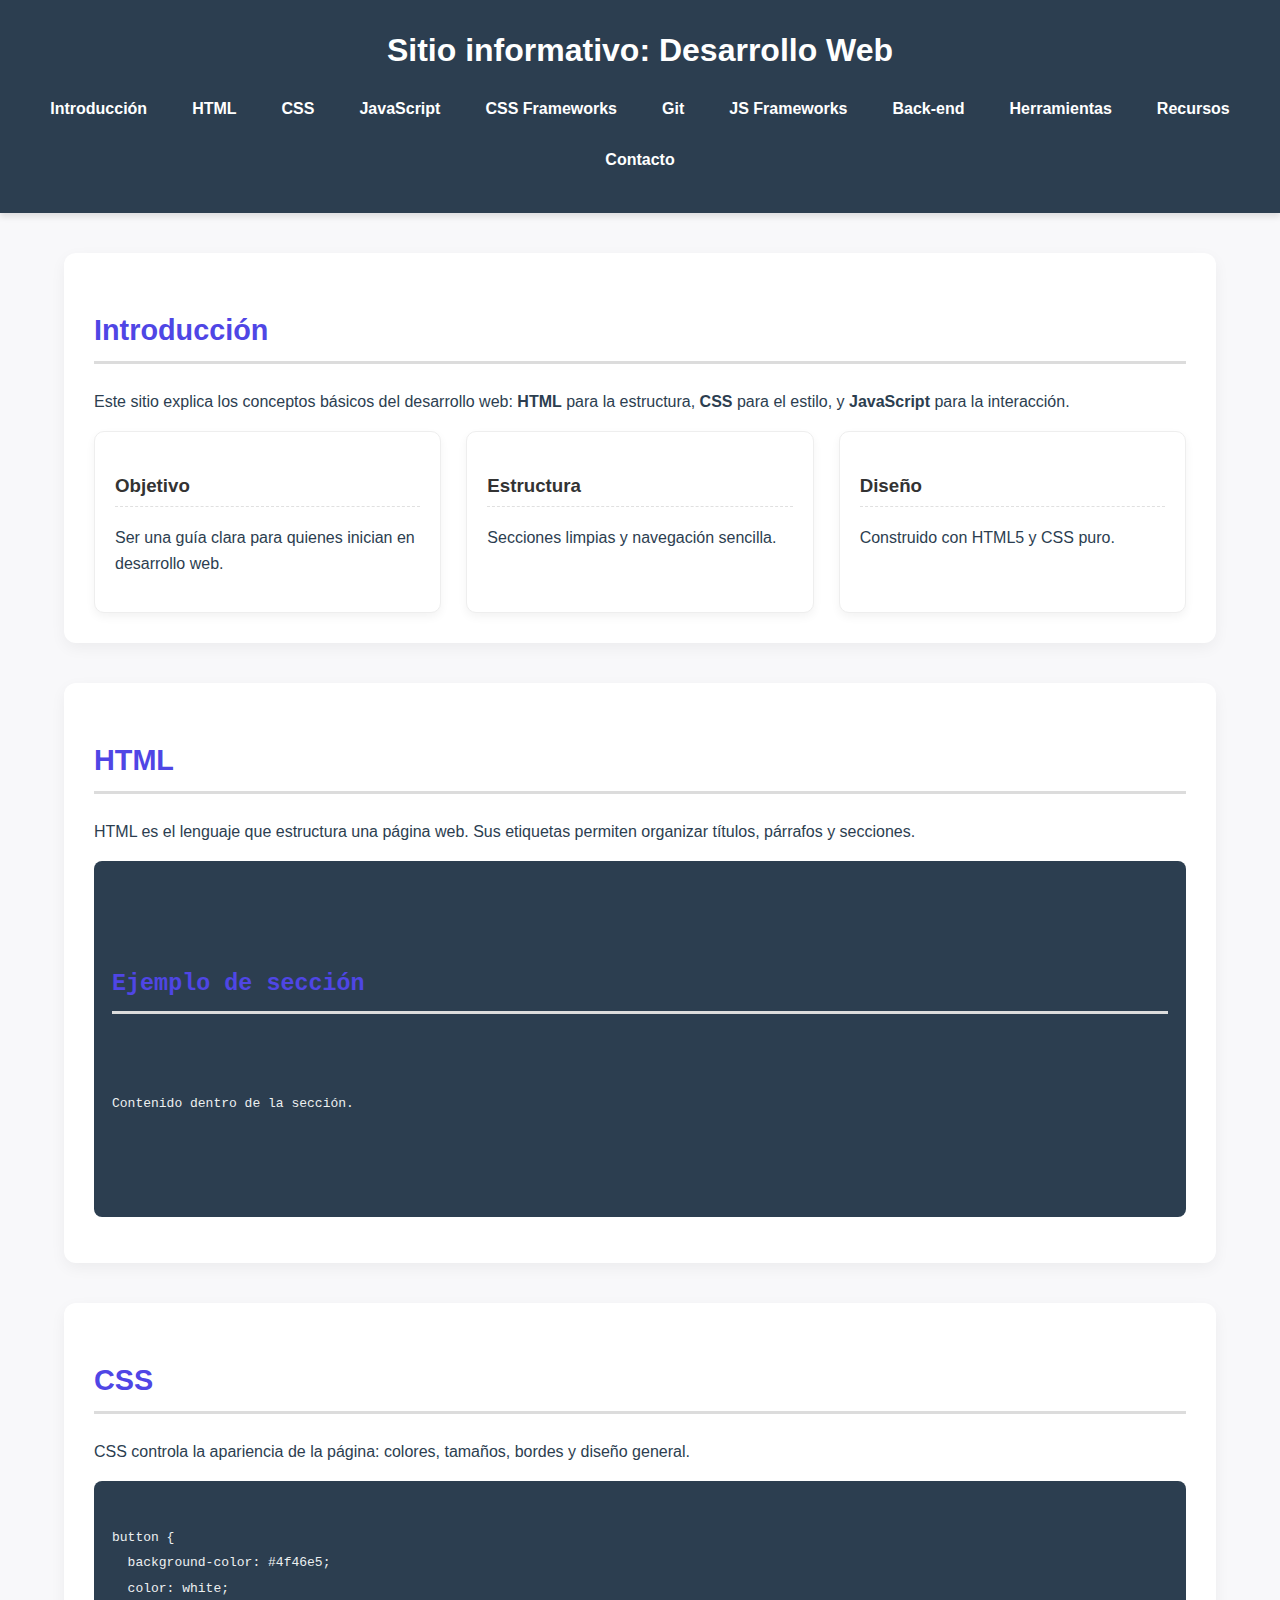
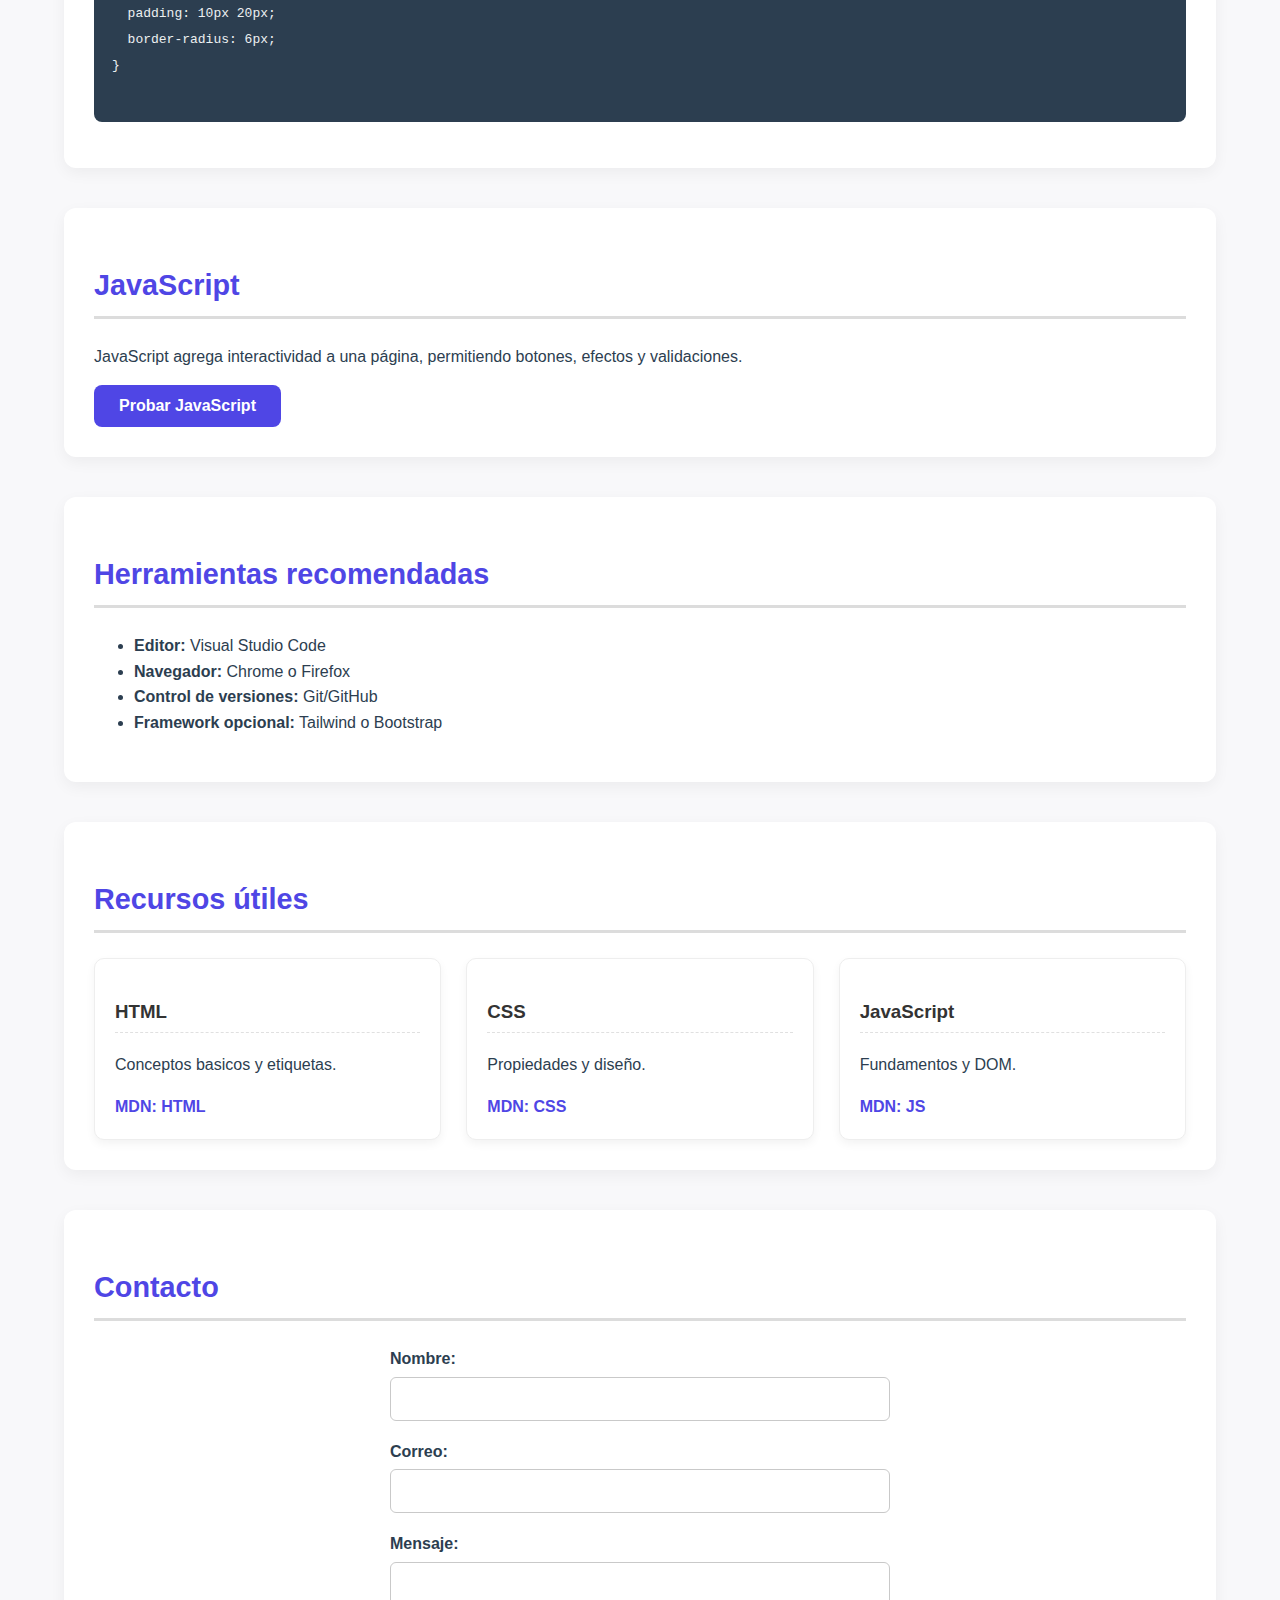
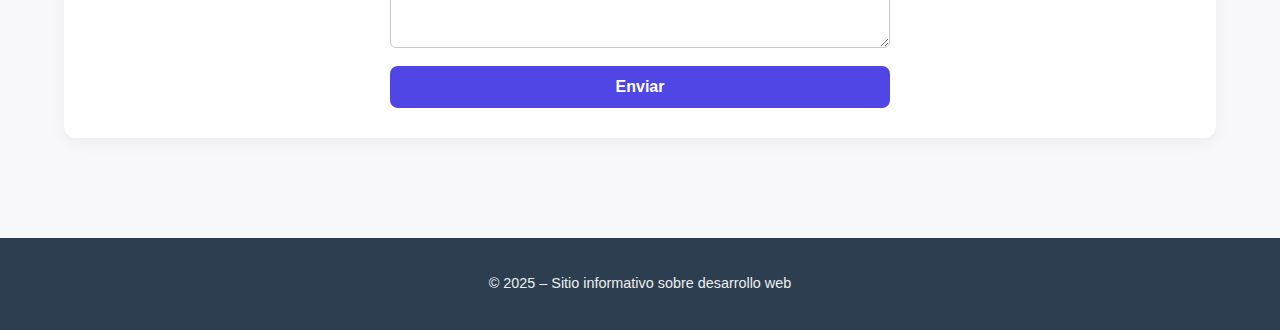
<file: HTML5/index.html>
<!DOCTYPE html>
<html lang="es">
<head>
  <meta charset="UTF-8">
  <meta name="viewport" content="width=device-width, initial-scale=1.0">
  <title>Sitio web informativo para el desarrollo web</title>
  <link rel="stylesheet" href="css/style.css">
</head>
<body>

<header>
  <h1>Sitio informativo: Desarrollo Web</h1>
  <nav>
    <ul>
      <li><a href="#introduccion">Introducción</a></li>
      <li><a href="#html">HTML</a></li>
      <li><a href="#css">CSS</a></li>
      <li><a href="#javascript">JavaScript</a></li>

      <li><a href="framework.html">CSS Frameworks</a></li>
      <li><a href="Git.html">Git</a></li>
      <li><a href="frameworks-js.html">JS Frameworks</a></li>
      <li><a href="backend.html">Back-end</a></li>

      <li><a href="#herramientas">Herramientas</a></li>
      <li><a href="#recursos">Recursos</a></li>
      <li><a href="#contacto">Contacto</a></li>
    </ul>
  </nav>
</header>

<main>

  <section id="introduccion" class="seccion">
    <h2>Introducción</h2>
    <p>
      Este sitio explica los conceptos básicos del desarrollo web:
      <strong>HTML</strong> para la estructura,
      <strong>CSS</strong> para el estilo, y
      <strong>JavaScript</strong> para la interacción.
    </p>

    <div class="tarjetas">
      <div class="tarjeta">
        <h3>Objetivo</h3>
        <p>Ser una guía clara para quienes inician en desarrollo web.</p>
      </div>

      <div class="tarjeta">
        <h3>Estructura</h3>
        <p>Secciones limpias y navegación sencilla.</p>
      </div>

      <div class="tarjeta">
        <h3>Diseño</h3>
        <p>Construido con HTML5 y CSS puro.</p>
      </div>
    </div>
  </section>

  <section id="html" class="seccion">
    <h2>HTML</h2>
    <p>
      HTML es el lenguaje que estructura una página web. Sus etiquetas permiten organizar títulos,
      párrafos y secciones.
    </p>

    <pre><code>
<section>
  <h2>Ejemplo de sección</h2>
  <p>Contenido dentro de la sección.</p>
</section>
    </code></pre>
  </section>

  <section id="css" class="seccion">
    <h2>CSS</h2>
    <p>
      CSS controla la apariencia de la página: colores, tamaños, bordes y diseño general.
    </p>

    <pre><code>
button {
  background-color: #4f46e5;
  color: white;
  padding: 10px 20px;
  border-radius: 6px;
}
    </code></pre>
  </section>

  <section id="javascript" class="seccion">
    <h2>JavaScript</h2>
    <p>
      JavaScript agrega interactividad a una página, permitiendo botones, efectos y validaciones.
    </p>

    <button id="demoBtn" class="btn">Probar JavaScript</button>
  </section>

  <section id="herramientas" class="seccion">
    <h2>Herramientas recomendadas</h2>
    <ul class="lista">
      <li><strong>Editor:</strong> Visual Studio Code</li>
      <li><strong>Navegador:</strong> Chrome o Firefox</li>
      <li><strong>Control de versiones:</strong> Git/GitHub</li>
      <li><strong>Framework opcional:</strong> Tailwind o Bootstrap</li>
    </ul>
  </section>

  <section id="recursos" class="seccion">
    <h2>Recursos útiles</h2>

    <div class="tarjetas">

      <div class="tarjeta">
        <h3>HTML</h3>
        <p>Conceptos basicos y etiquetas.</p>
        <a href="https://developer.mozilla.org/es/docs/Web/HTML" target="_blank">MDN: HTML</a>
      </div>

      <div class="tarjeta">
        <h3>CSS</h3>
        <p>Propiedades y diseño.</p>
        <a href="https://developer.mozilla.org/es/docs/Web/CSS" target="_blank">MDN: CSS</a>
      </div>

      <div class="tarjeta">
        <h3>JavaScript</h3>
        <p>Fundamentos y DOM.</p>
        <a href="https://developer.mozilla.org/es/docs/Web/JavaScript" target="_blank">MDN: JS</a>
      </div>

    </div>
  </section>

  <section id="contacto" class="seccion">
    <h2>Contacto</h2>

    <form id="formContacto" class="formulario">
      <label>Nombre:
        <input type="text" id="nombre" required>
      </label>

      <label>Correo:
        <input type="email" id="correo" required>
      </label>

      <label>Mensaje:
        <textarea id="mensaje" rows="4" required></textarea>
      </label>

      <button type="submit" class="btn">Enviar</button>
    </form>
  </section>

</main>

<footer>
  <p>© 2025 – Sitio informativo sobre desarrollo web</p>
</footer>

<script src="js/app.js"></script>
</body>
</html>
</file>
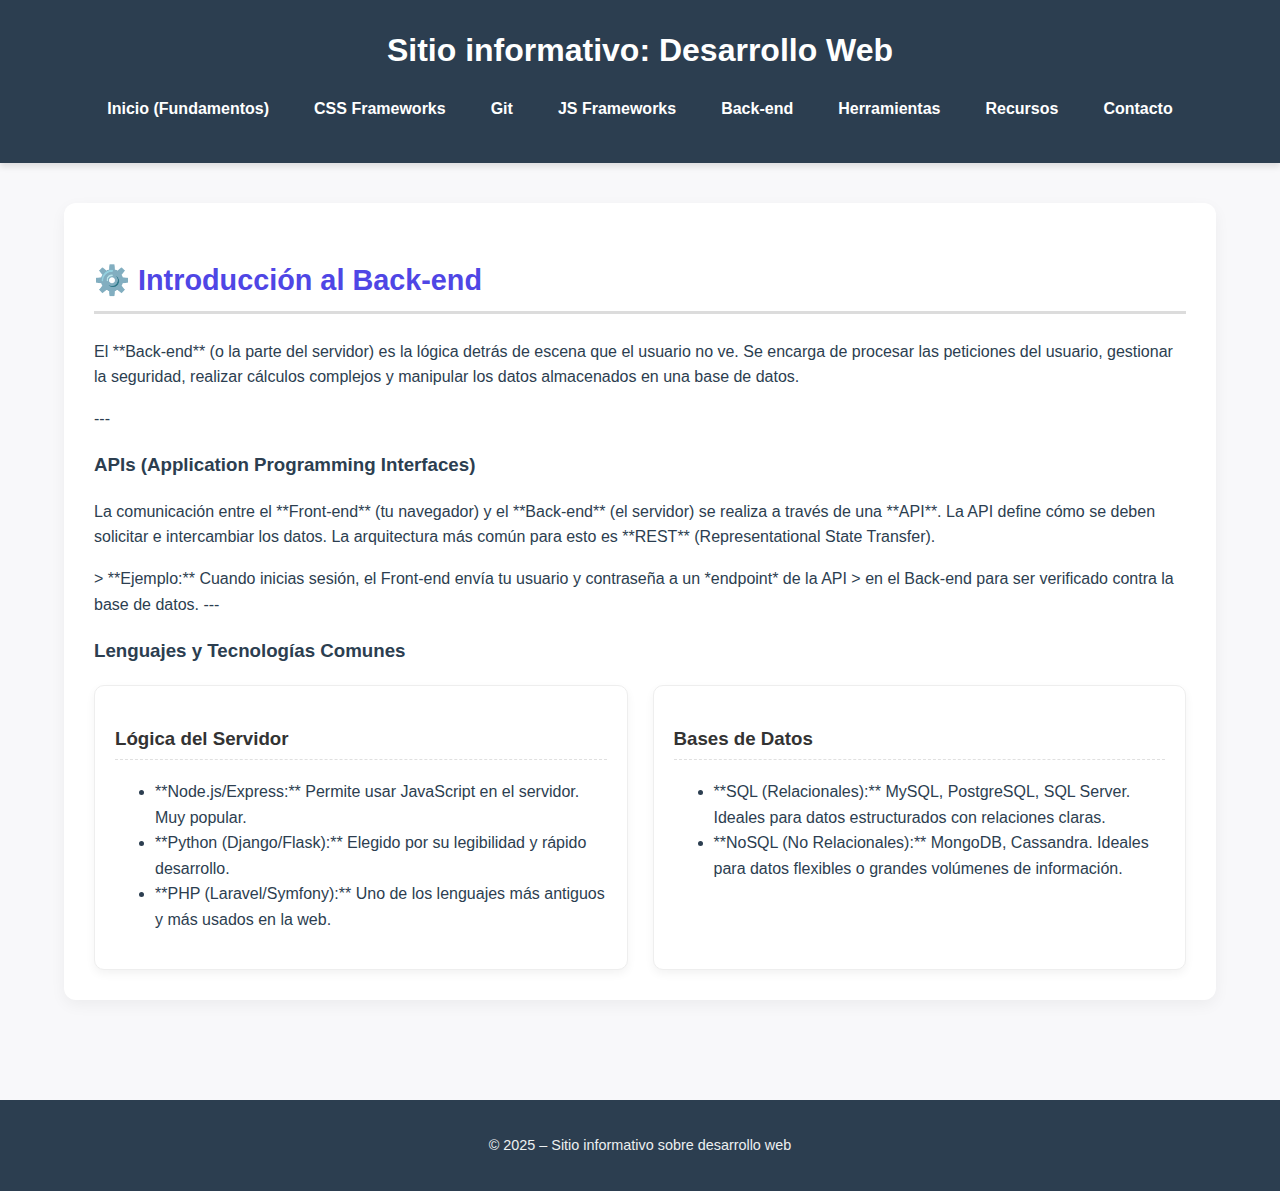
<file: HTML5/backend.html>
<!DOCTYPE html>
<html lang="es">
<head>
  <meta charset="UTF-8">
  <meta name="viewport" content="width=device-width, initial-scale=1.0">
  <title>Sitio informativo: Introducción al Back-end</title>
  <link rel="stylesheet" href="css/style.css">
</head>
<body>

<header>
  <h1>Sitio informativo: Desarrollo Web</h1>
  <nav>
    <ul>
      <li><a href="index.html">Inicio (Fundamentos)</a></li>
      <li><a href="framework.html">CSS Frameworks</a></li>
      <li><a href="Git.html">Git</a></li>
      <li><a href="frameworks-js.html">JS Frameworks</a></li>
      <li aria-current="page"><a href="backend.html">Back-end</a></li>
      <li><a href="index.html#herramientas">Herramientas</a></li>
      <li><a href="index.html#recursos">Recursos</a></li>
      <li><a href="index.html#contacto">Contacto</a></li>
    </ul>
  </nav>
</header>

<main>
  <section id="backend" class="seccion">
    <h2>⚙️ Introducción al Back-end</h2>
    <p>
      El **Back-end** (o la parte del servidor) es la lógica detrás de escena que el usuario no ve.
      Se encarga de procesar las peticiones del usuario, gestionar la seguridad, realizar cálculos
      complejos y manipular los datos almacenados en una base de datos.
    </p>

    ---

    <h3>APIs (Application Programming Interfaces)</h3>
    <p>
      La comunicación entre el **Front-end** (tu navegador) y el **Back-end** (el servidor) se realiza a través
      de una **API**. La API define cómo se deben solicitar e intercambiar los datos. La arquitectura más común
      para esto es **REST** (Representational State Transfer).
    </p>

    > **Ejemplo:** Cuando inicias sesión, el Front-end envía tu usuario y contraseña a un *endpoint* de la API
    > en el Back-end para ser verificado contra la base de datos.

    ---

    <h3>Lenguajes y Tecnologías Comunes</h3>
    <div class="tarjetas">
      <div class="tarjeta">
        <h3>Lógica del Servidor</h3>
        <ul class="lista">
          <li>**Node.js/Express:** Permite usar JavaScript en el servidor. Muy popular.</li>
          <li>**Python (Django/Flask):** Elegido por su legibilidad y rápido desarrollo.</li>
          <li>**PHP (Laravel/Symfony):** Uno de los lenguajes más antiguos y más usados en la web.</li>
        </ul>
      </div>

      <div class="tarjeta">
        <h3>Bases de Datos</h3>
        <ul class="lista">
          <li>**SQL (Relacionales):** MySQL, PostgreSQL, SQL Server. Ideales para datos estructurados con relaciones claras.</li>
          <li>**NoSQL (No Relacionales):** MongoDB, Cassandra. Ideales para datos flexibles o grandes volúmenes de información.</li>
        </ul>
      </div>
    </div>
  </section>
</main>

<footer>
  <p>© 2025 – Sitio informativo sobre desarrollo web</p>
</footer>

<script src="js/app.js"></script>
</body>
</html>
</file>
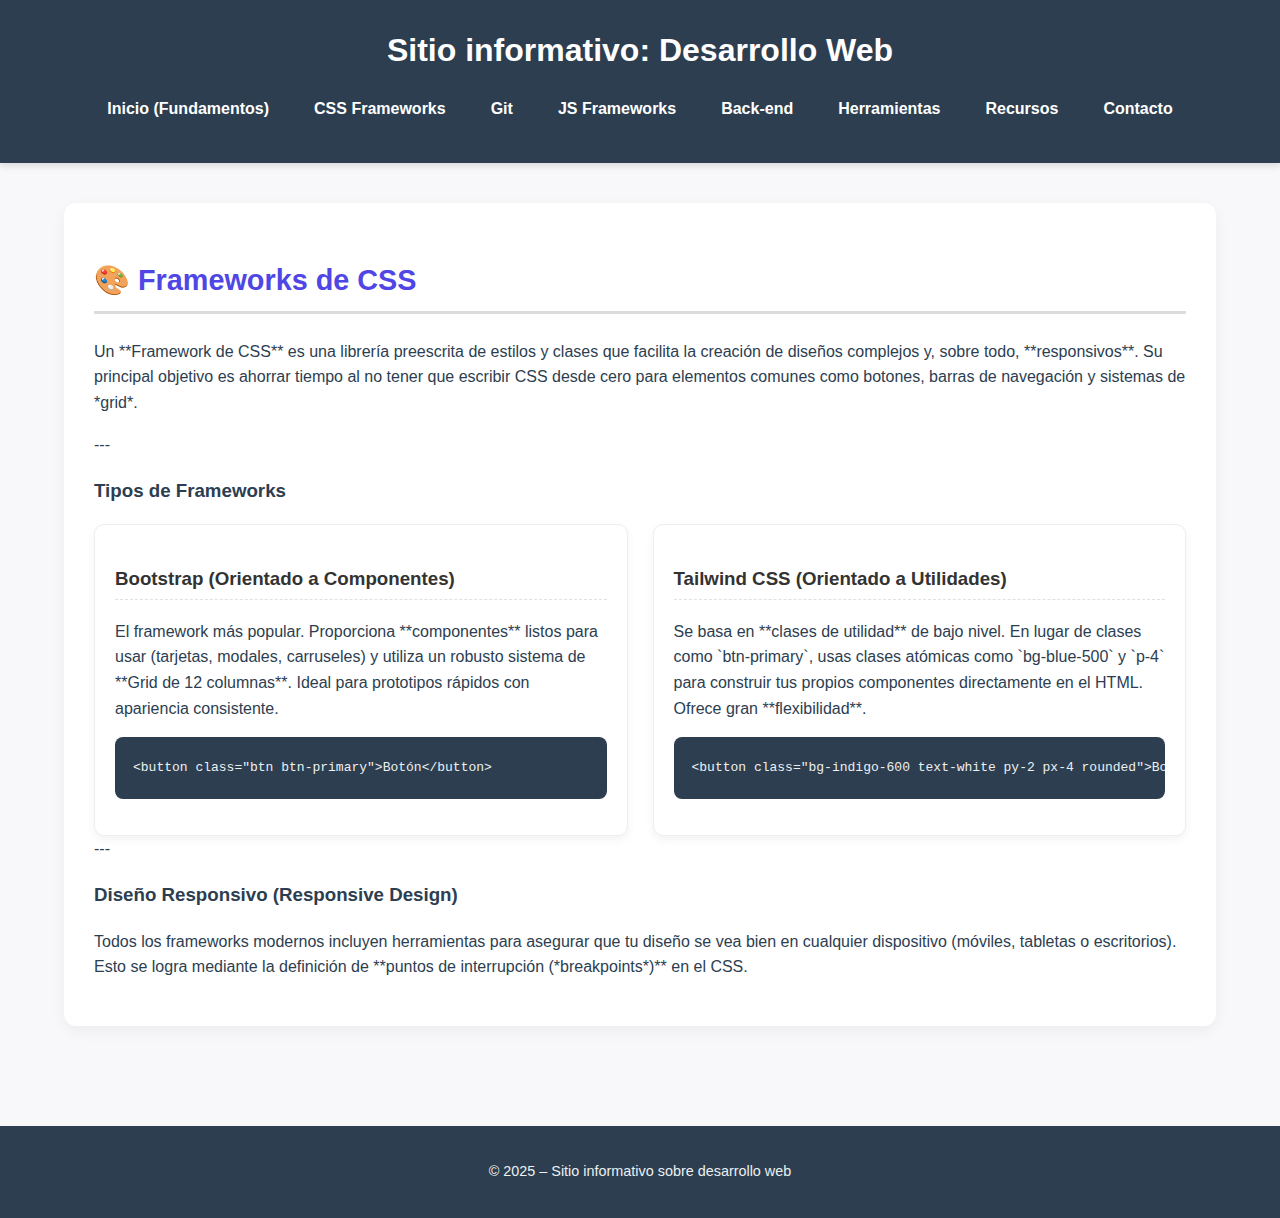
<file: HTML5/framework.html>
<!DOCTYPE html>
<html lang="es">
<head>
  <meta charset="UTF-8">
  <meta name="viewport" content="width=device-width, initial-scale=1.0">
  <title>Sitio informativo: Frameworks de CSS</title>
  <link rel="stylesheet" href="css/style.css">
</head>
<body>

<header>
  <h1>Sitio informativo: Desarrollo Web</h1>
  <nav>
    <ul>
      <li><a href="index.html">Inicio (Fundamentos)</a></li>
      <li aria-current="page"><a href="framework.html">CSS Frameworks</a></li>
      <li><a href="Git.html">Git</a></li>
      <li><a href="frameworks-js.html">JS Frameworks</a></li>
      <li><a href="backend.html">Back-end</a></li>
      <li><a href="index.html#herramientas">Herramientas</a></li>
      <li><a href="index.html#recursos">Recursos</a></li>
      <li><a href="index.html#contacto">Contacto</a></li>
    </ul>
  </nav>
</header>

<main>
  <section id="frameworks-css" class="seccion">
    <h2>🎨 Frameworks de CSS</h2>
    <p>
      Un **Framework de CSS** es una librería preescrita de estilos y clases que facilita la creación de diseños complejos y,
      sobre todo, **responsivos**. Su principal objetivo es ahorrar tiempo al no tener que escribir CSS desde cero para elementos comunes
      como botones, barras de navegación y sistemas de *grid*.
    </p>

    ---

    <h3>Tipos de Frameworks</h3>
    <div class="tarjetas">
      <div class="tarjeta">
        <h3>Bootstrap (Orientado a Componentes)</h3>
        <p>
          El framework más popular. Proporciona **componentes** listos para usar (tarjetas, modales, carruseles)
          y utiliza un robusto sistema de **Grid de 12 columnas**. Ideal para prototipos rápidos con apariencia consistente.
        </p>
        <pre><code>&lt;button class="btn btn-primary"&gt;Botón&lt;/button&gt;</code></pre>
      </div>

      <div class="tarjeta">
        <h3>Tailwind CSS (Orientado a Utilidades)</h3>
        <p>
          Se basa en **clases de utilidad** de bajo nivel. En lugar de clases como `btn-primary`, usas clases atómicas
          como `bg-blue-500` y `p-4` para construir tus propios componentes directamente en el HTML. Ofrece gran **flexibilidad**.
        </p>
        <pre><code>&lt;button class="bg-indigo-600 text-white py-2 px-4 rounded"&gt;Botón&lt;/button&gt;</code></pre>
      </div>
    </div>

    ---

    <h3>Diseño Responsivo (Responsive Design)</h3>
    <p>
      Todos los frameworks modernos incluyen herramientas para asegurar que tu diseño se vea bien en cualquier dispositivo (móviles, tabletas o escritorios).
      Esto se logra mediante la definición de **puntos de interrupción (*breakpoints*)** en el CSS.
    </p>
  </section>
</main>

<footer>
  <p>© 2025 – Sitio informativo sobre desarrollo web</p>
</footer>

<script src="js/app.js"></script>
</body>
</html>
</file>
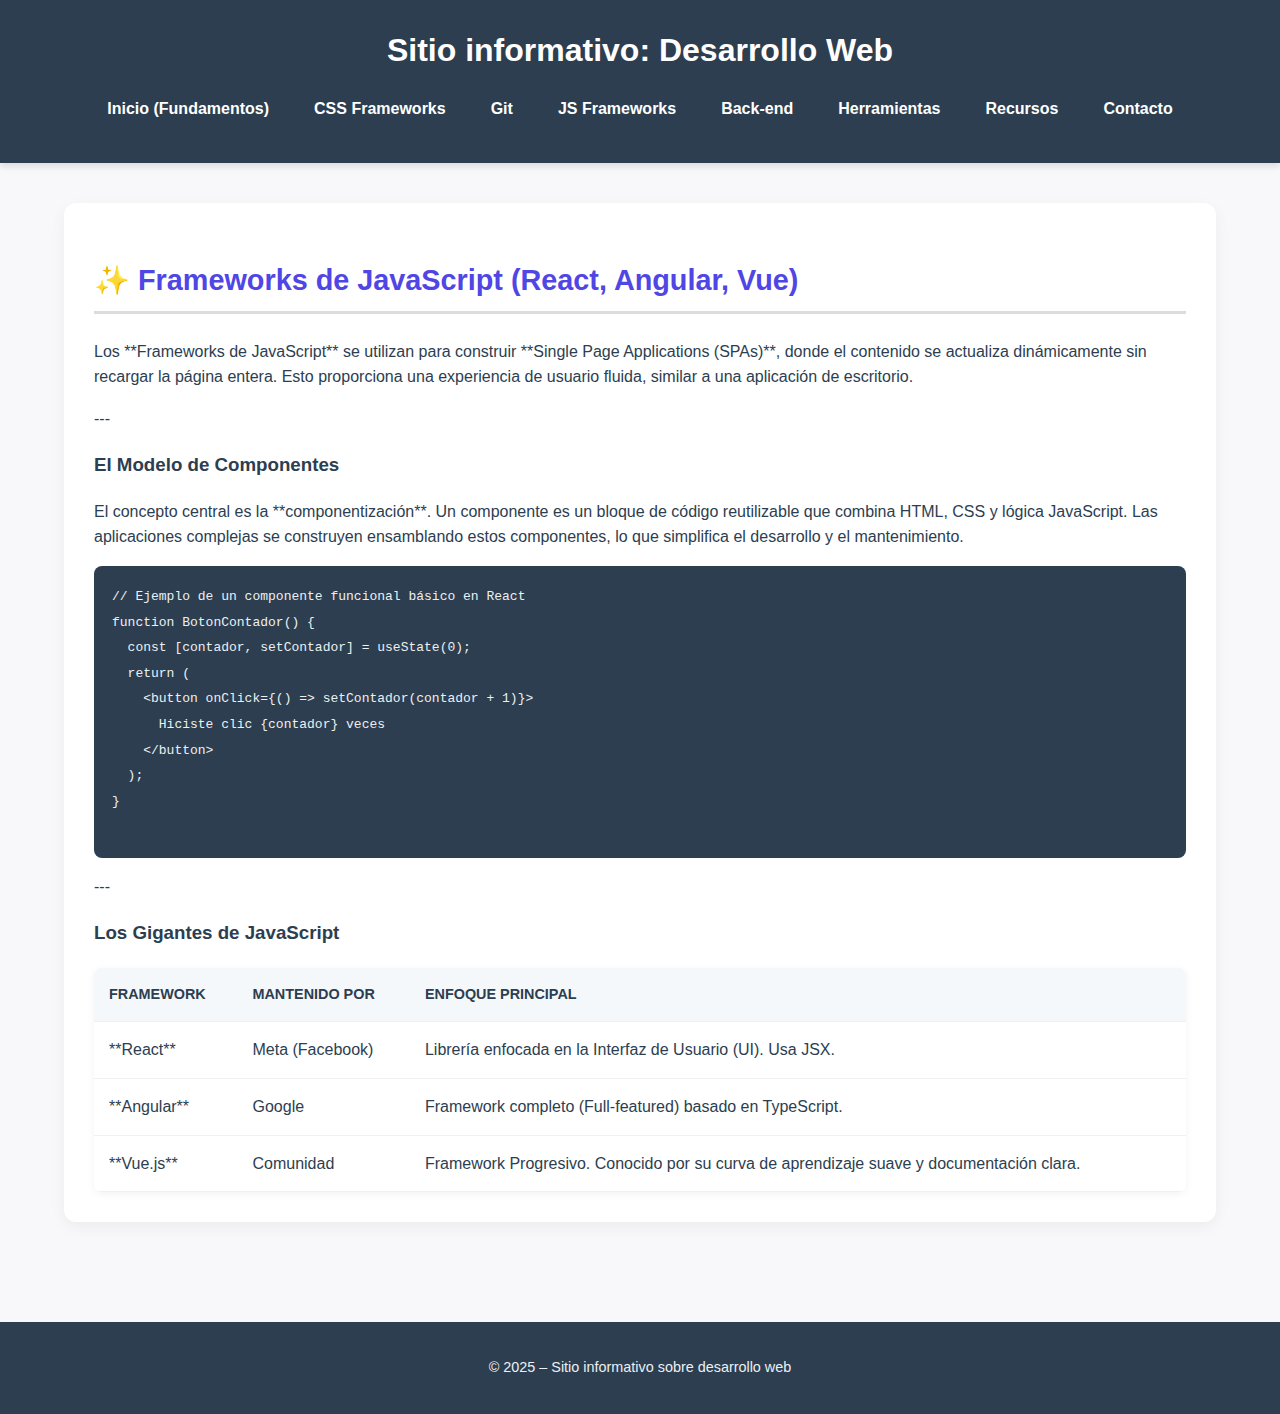
<file: HTML5/frameworks-js.html>
<!DOCTYPE html>
<html lang="es">
<head>
  <meta charset="UTF-8">
  <meta name="viewport" content="width=device-width, initial-scale=1.0">
  <title>Sitio informativo: Frameworks de JavaScript</title>
  <link rel="stylesheet" href="css/style.css">
</head>
<body>

<header>
  <h1>Sitio informativo: Desarrollo Web</h1>
  <nav>
    <ul>
      <li><a href="index.html">Inicio (Fundamentos)</a></li>
      <li><a href="framework.html">CSS Frameworks</a></li>
      <li><a href="Git.html">Git</a></li>
      <li aria-current="page"><a href="frameworks-js.html">JS Frameworks</a></li>
      <li><a href="backend.html">Back-end</a></li>
      <li><a href="index.html#herramientas">Herramientas</a></li>
      <li><a href="index.html#recursos">Recursos</a></li>
      <li><a href="index.html#contacto">Contacto</a></li>
    </ul>
  </nav>
</header>

<main>
  <section id="frameworks-js" class="seccion">
    <h2>✨ Frameworks de JavaScript (React, Angular, Vue)</h2>
    <p>
      Los **Frameworks de JavaScript** se utilizan para construir **Single Page Applications (SPAs)**,
      donde el contenido se actualiza dinámicamente sin recargar la página entera. Esto proporciona una experiencia
      de usuario fluida, similar a una aplicación de escritorio.
    </p>

    ---

    <h3>El Modelo de Componentes</h3>
    <p>
      El concepto central es la **componentización**. Un componente es un bloque de código reutilizable que combina HTML, CSS y lógica JavaScript.
      Las aplicaciones complejas se construyen ensamblando estos componentes, lo que simplifica el desarrollo y el mantenimiento.
    </p>

    <pre><code>// Ejemplo de un componente funcional básico en React
function BotonContador() {
  const [contador, setContador] = useState(0);
  return (
    &lt;button onClick={() =&gt; setContador(contador + 1)}&gt;
      Hiciste clic {contador} veces
    &lt;/button&gt;
  );
}
    </code></pre>

    ---

    <h3>Los Gigantes de JavaScript</h3>
    <table class="frameworks-js-table">
      <thead>
      <tr>
        <th>Framework</th>
        <th>Mantenido por</th>
        <th>Enfoque Principal</th>
      </tr>
      </thead>
      <tbody>
      <tr>
        <td>**React**</td>
        <td>Meta (Facebook)</td>
        <td>Librería enfocada en la Interfaz de Usuario (UI). Usa JSX.</td>
      </tr>
      <tr>
        <td>**Angular**</td>
        <td>Google</td>
        <td>Framework completo (Full-featured) basado en TypeScript.</td>
      </tr>
      <tr>
        <td>**Vue.js**</td>
        <td>Comunidad</td>
        <td>Framework Progresivo. Conocido por su curva de aprendizaje suave y documentación clara.</td>
      </tr>
      </tbody>
    </table>
  </section>
</main>

<footer>
  <p>© 2025 – Sitio informativo sobre desarrollo web</p>
</footer>

<script src="js/app.js"></script>
</body>
</html>
</file>
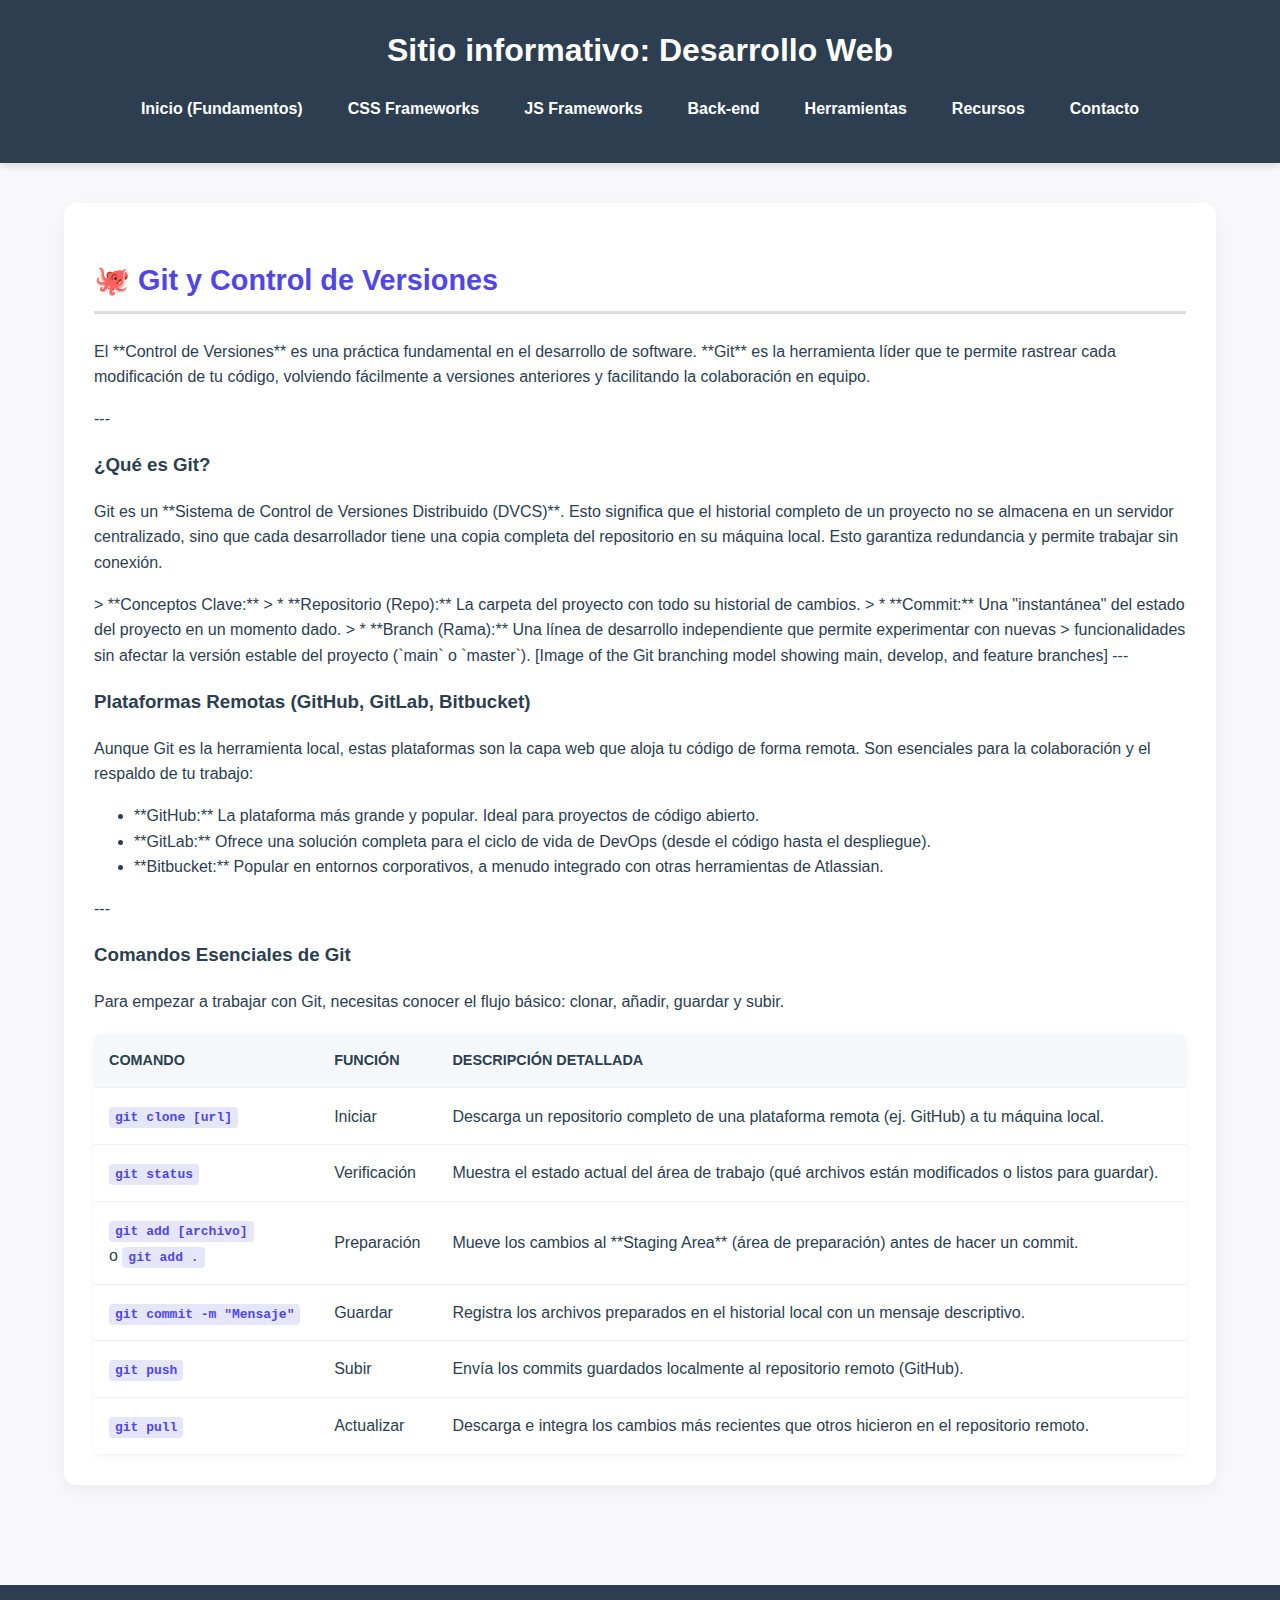
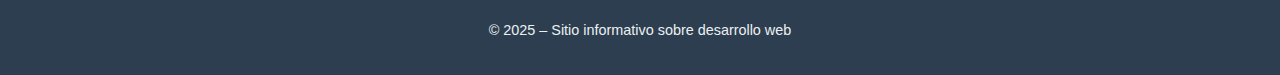
<file: HTML5/Git.html>
<!DOCTYPE html>
<html lang="es">
<head>
  <meta charset="UTF-8">
  <meta name="viewport" content="width=device-width, initial-scale=1.0">
  <title>Sitio informativo: Git y Control de Versiones</title>
  <link rel="stylesheet" href="css/style.css">
</head>
<body>

<header>
  <h1>Sitio informativo: Desarrollo Web</h1>
  <nav>
    <ul>
      <li><a href="index.html">Inicio (Fundamentos)</a></li>

      <li><a href="framework.html">CSS Frameworks</a></li>

      <li><a href="frameworks-js.html">JS Frameworks</a></li>
      <li><a href="backend.html">Back-end</a></li>

      <li><a href="index.html#herramientas">Herramientas</a></li>
      <li><a href="index.html#recursos">Recursos</a></li>
      <li><a href="index.html#contacto">Contacto</a></li>
    </ul>
  </nav>
</header>

<main>

  <section id="git-github" class="seccion">
    <h2>🐙 Git y Control de Versiones</h2>
    <p>
      El **Control de Versiones** es una práctica fundamental en el desarrollo de software.
      **Git** es la herramienta líder que te permite rastrear cada modificación de tu código,
      volviendo fácilmente a versiones anteriores y facilitando la colaboración en equipo.
    </p>

    ---

    <h3>¿Qué es Git?</h3>
    <p>
      Git es un **Sistema de Control de Versiones Distribuido (DVCS)**. Esto significa que el historial
      completo de un proyecto no se almacena en un servidor centralizado, sino que cada desarrollador
      tiene una copia completa del repositorio en su máquina local.
      Esto garantiza redundancia y permite trabajar sin conexión.
    </p>

    > **Conceptos Clave:**
    > * **Repositorio (Repo):** La carpeta del proyecto con todo su historial de cambios.
    > * **Commit:** Una "instantánea" del estado del proyecto en un momento dado.
    > * **Branch (Rama):** Una línea de desarrollo independiente que permite experimentar con nuevas
    >     funcionalidades sin afectar la versión estable del proyecto (`main` o `master`).

    [Image of the Git branching model showing main, develop, and feature branches]


    ---

    <h3>Plataformas Remotas (GitHub, GitLab, Bitbucket)</h3>
    <p>
      Aunque Git es la herramienta local, estas plataformas son la capa web que aloja tu código de forma remota.
      Son esenciales para la colaboración y el respaldo de tu trabajo:
    </p>

    <ul class="lista-plataformas">
      <li>**GitHub:** La plataforma más grande y popular. Ideal para proyectos de código abierto.</li>
      <li>**GitLab:** Ofrece una solución completa para el ciclo de vida de DevOps (desde el código hasta el despliegue).</li>
      <li>**Bitbucket:** Popular en entornos corporativos, a menudo integrado con otras herramientas de Atlassian.</li>
    </ul>

    ---

    <h3>Comandos Esenciales de Git</h3>
    <p>
      Para empezar a trabajar con Git, necesitas conocer el flujo básico: clonar, añadir, guardar y subir.
    </p>
    <table>
      <thead>
      <tr>
        <th>Comando</th>
        <th>Función</th>
        <th>Descripción Detallada</th>
      </tr>
      </thead>
      <tbody>
      <tr>
        <td><code>git clone [url]</code></td>
        <td>Iniciar</td>
        <td>Descarga un repositorio completo de una plataforma remota (ej. GitHub) a tu máquina local.</td>
      </tr>
      <tr>
        <td><code>git status</code></td>
        <td>Verificación</td>
        <td>Muestra el estado actual del área de trabajo (qué archivos están modificados o listos para guardar).</td>
      </tr>
      <tr>
        <td><code>git add [archivo]</code><br>o <code>git add .</code></td>
        <td>Preparación</td>
        <td>Mueve los cambios al **Staging Area** (área de preparación) antes de hacer un commit.</td>
      </tr>
      <tr>
        <td><code>git commit -m "Mensaje"</code></td>
        <td>Guardar</td>
        <td>Registra los archivos preparados en el historial local con un mensaje descriptivo.</td>
      </tr>
      <tr>
        <td><code>git push</code></td>
        <td>Subir</td>
        <td>Envía los commits guardados localmente al repositorio remoto (GitHub).</td>
      </tr>
      <tr>
        <td><code>git pull</code></td>
        <td>Actualizar</td>
        <td>Descarga e integra los cambios más recientes que otros hicieron en el repositorio remoto.</td>
      </tr>
      </tbody>
    </table>
  </section>

</main>

<footer>
  <p>© 2025 – Sitio informativo sobre desarrollo web</p>
</footer>

<script src="js/app.js"></script>
</body>
</html>
</file>
<file: HTML5/css/style.css>
body {
  margin: 0;
  /* Cambio de fuente a una más moderna y universal */
  font-family: 'Segoe UI', Tahoma, Geneva, Verdana, sans-serif;
  background: #f8f8fa; /* Fondo muy claro */
  color: #2c3e50; /* Color de texto oscuro para alto contraste */
  line-height: 1.6; /* Mejora la legibilidad del texto */
}

/* ----------------------------------- */
/* 2. Encabezado y Navegación */
/* ----------------------------------- */
header {
  background: #2c3e50; /* Color de fondo oscuro para contraste */
  color: white;
  padding: 25px 0; /* Más relleno vertical */
  text-align: center;
  box-shadow: 0 4px 6px rgba(0, 0, 0, 0.1); /* Sombra sutil */
}

h1 {
  margin: 0;
  font-size: 2em;
}

nav ul {
  list-style: none;
  padding: 0;
  display: flex;
  flex-wrap: wrap; /* Permite que el menú se envuelva en pantallas pequeñas */
  gap: 25px; /* Más espacio entre enlaces */
  justify-content: center;
  margin-top: 20px;
}

nav a {
  color: white;
  text-decoration: none;
  font-weight: 600; /* Ligeramente más grueso */
  padding: 5px 10px;
  border-radius: 4px;
  transition: background 0.3s ease; /* Transición suave al pasar el mouse */
}

nav a:hover,
nav a[aria-current="page"] { /* Estilo para la página actual */
  background: #4f46e5;
  text-decoration: none;
  box-shadow: 0 2px 5px rgba(0, 0, 0, 0.2);
}

/* ----------------------------------- */
/* 3. Contenido Principal y Secciones */
/* ----------------------------------- */
main {
  /* Usar max-width para centrar y limitar el ancho en pantallas grandes */
  max-width: 1200px;
  margin: 20px auto;
  padding: 20px 5%;
}

.seccion {
  background: white;
  padding: 30px;
  border-radius: 12px;
  margin-bottom: 40px;
  box-shadow: 0 5px 15px rgba(0, 0, 0, 0.05); /* Sombra elegante */
}

h2 {
  color: #4f46e5; /* Color primario para los títulos de sección */
  border-bottom: 3px solid #dcdcdc; /* Línea separadora sutil */
  padding-bottom: 8px;
  margin-bottom: 25px;
  font-size: 1.8em;
}

/* ----------------------------------- */
/* 4. Tarjetas y Grids */
/* ----------------------------------- */
.tarjetas {
  display: grid;
  grid-template-columns: repeat(auto-fit, minmax(280px, 1fr)); /* Hacemos las tarjetas un poco más grandes */
  gap: 25px;
}

.tarjeta {
  background: white;
  padding: 20px;
  border-radius: 10px;
  border: 1px solid #eee;
  box-shadow: 0 4px 10px rgba(0, 0, 0, 0.05);
  transition: transform 0.3s ease, box-shadow 0.3s ease; /* Animación al pasar el mouse */
}

.tarjeta:hover {
  transform: translateY(-5px); /* Efecto de "levantamiento" */
  box-shadow: 0 8px 20px rgba(0, 0, 0, 0.1);
}

.tarjeta h3 {
  color: #333;
  border-bottom: 1px dashed #e0e0e0;
  padding-bottom: 5px;
}

.tarjeta a {
  color: #4f46e5;
  font-weight: 600;
  text-decoration: none;
}

.tarjeta a:hover {
  text-decoration: underline;
}

/* ----------------------------------- */
/* 5. Código y Botones (Interactividad) */
/* ----------------------------------- */
pre {
  background: #2c3e50; /* Color oscuro similar al header para código */
  color: #ecf0f1;
  padding: 18px;
  border-radius: 8px;
  overflow-x: auto;
  font-family: 'Consolas', 'Courier New', monospace; /* Fuente de código */
  margin-top: 15px;
}

.btn {
  background: #4f46e5;
  color: white;
  border: none;
  padding: 12px 25px;
  border-radius: 8px; /* Bordes más suaves */
  cursor: pointer;
  font-weight: bold;
  font-size: 1em;
  transition: background 0.3s ease, transform 0.1s ease;
}

.btn:hover {
  background: #4338ca;
  transform: translateY(-2px); /* Pequeño movimiento al interactuar */
}

/* ----------------------------------- */
/* 6. Formulario */
/* ----------------------------------- */
.formulario {
  display: flex;
  flex-direction: column;
  gap: 18px;
  max-width: 500px; /* Limitar ancho del formulario */
  margin: 0 auto;
}

.formulario label {
  font-weight: 600;
  display: flex;
  flex-direction: column;
  gap: 5px;
}

input, textarea {
  padding: 12px;
  border-radius: 6px;
  border: 1px solid #c9c9c9;
  font-size: 1em;
  width: 100%; /* Asegura que ocupen todo el ancho */
  box-sizing: border-box; /* Incluye padding/border en el ancho total */
  transition: border-color 0.3s ease;
}

input:focus, textarea:focus {
  border-color: #4f46e5; /* Resaltar borde al enfocar */
  outline: none;
  box-shadow: 0 0 0 3px rgba(79, 70, 229, 0.2); /* Sombra de enfoque sutil */
}

/* ----------------------------------- */
/* 7. Footer */
/* ----------------------------------- */
footer {
  background: #2c3e50; /* Color oscuro consistente con el header */
  color: #ecf0f1;
  text-align: center;
  padding: 20px;
  font-size: 0.9em;
  margin-top: 40px;
}

table {
  width: 100%;
  border-collapse: collapse;
  margin-top: 20px;
  background-color: #ffffff;
  box-shadow: 0 2px 8px rgba(0, 0, 0, 0.05);
  border-radius: 8px;
  overflow: hidden;
}

th, td {
  padding: 15px;
  text-align: left;
  border-bottom: 1px solid #f0f0f0;
}

th {
  background-color: #f4f8fb;
  color: #2c3e50;
  font-weight: 700;
  text-transform: uppercase;
  font-size: 0.9em;
}

tr:hover {
  background-color: #fafafa;
}

td code {
  background-color: #e6e6fa;
  color: #4f46e5;
  padding: 3px 6px;
  border-radius: 4px;
  font-weight: 600;
}
</file>
